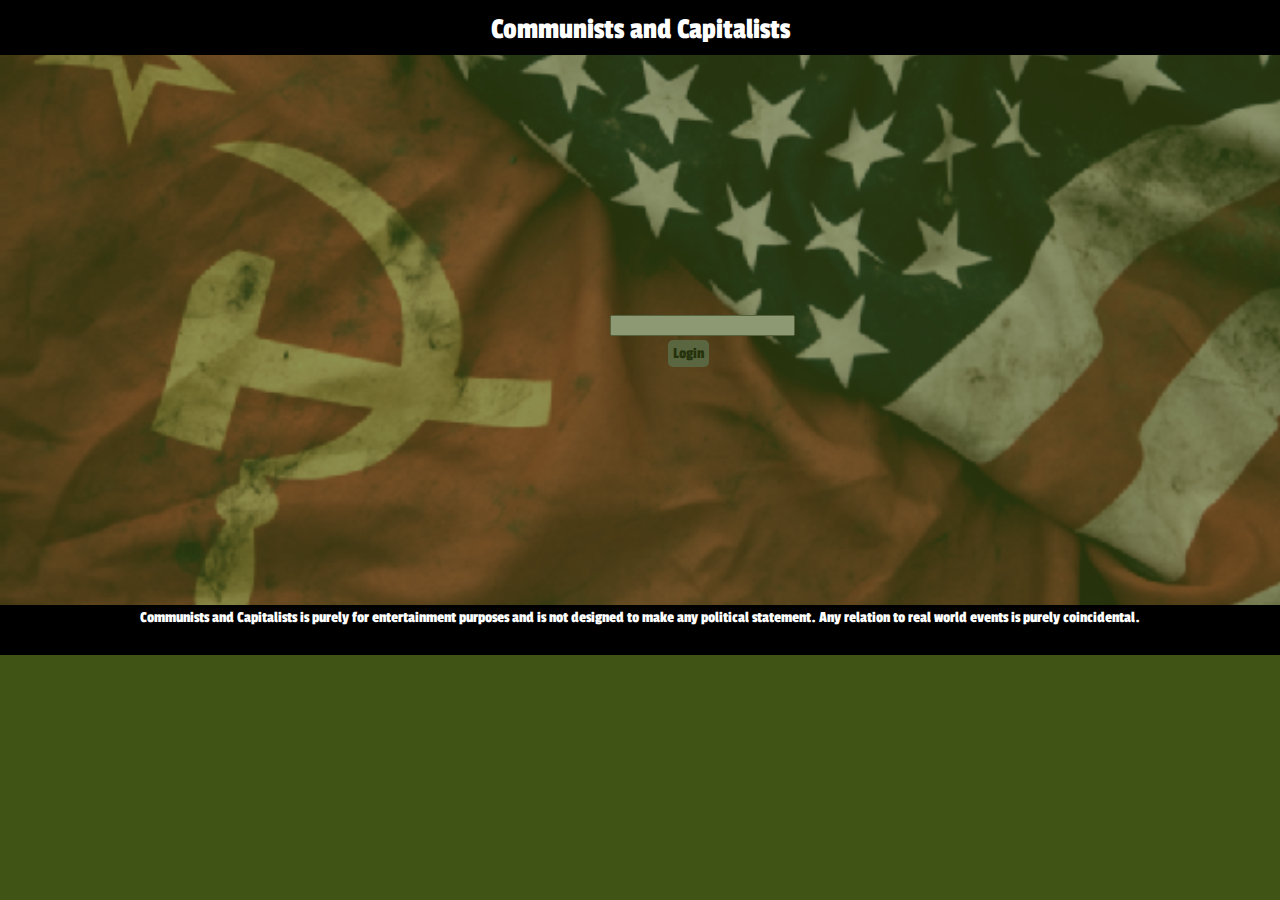
<file: index.html>
<!DOCTYPE html>
<html>
<head>
	<title>Login page</title>

	<link rel="stylesheet" type="text/css" href="css/reset.css">
	<link href='https://fonts.googleapis.com/css?family=Passion+One' rel='stylesheet' type='text/css'>
	<link rel="stylesheet" type="text/css" href="css/style.css">
</head>
<body>
	<header id="title_header">
		<h1 id="title"><b>Communists and Capitalists</b></h1>
	</header>
	<div class="container">
		<div id="login-div">
			<ul>
				<li><input id="name_field"></li>
				<li><a href="team.html" id="login_button">Login</a><!-- <button id="login_button"> Login</button> --></li>
			</ul>
		</div>

	</div>
	<footer id="discalimer_footer">
		<p id="disclaimer"> Communists and Capitalists is purely for entertainment purposes and is not designed to make any political 
		statement. Any relation to real world events is purely coincidental.
		</p>
	</footer>
	<script src="js/jquery-2.1.4.js"></script>
    <script src="js/main.js"></script>
</body>
</html>
</file>
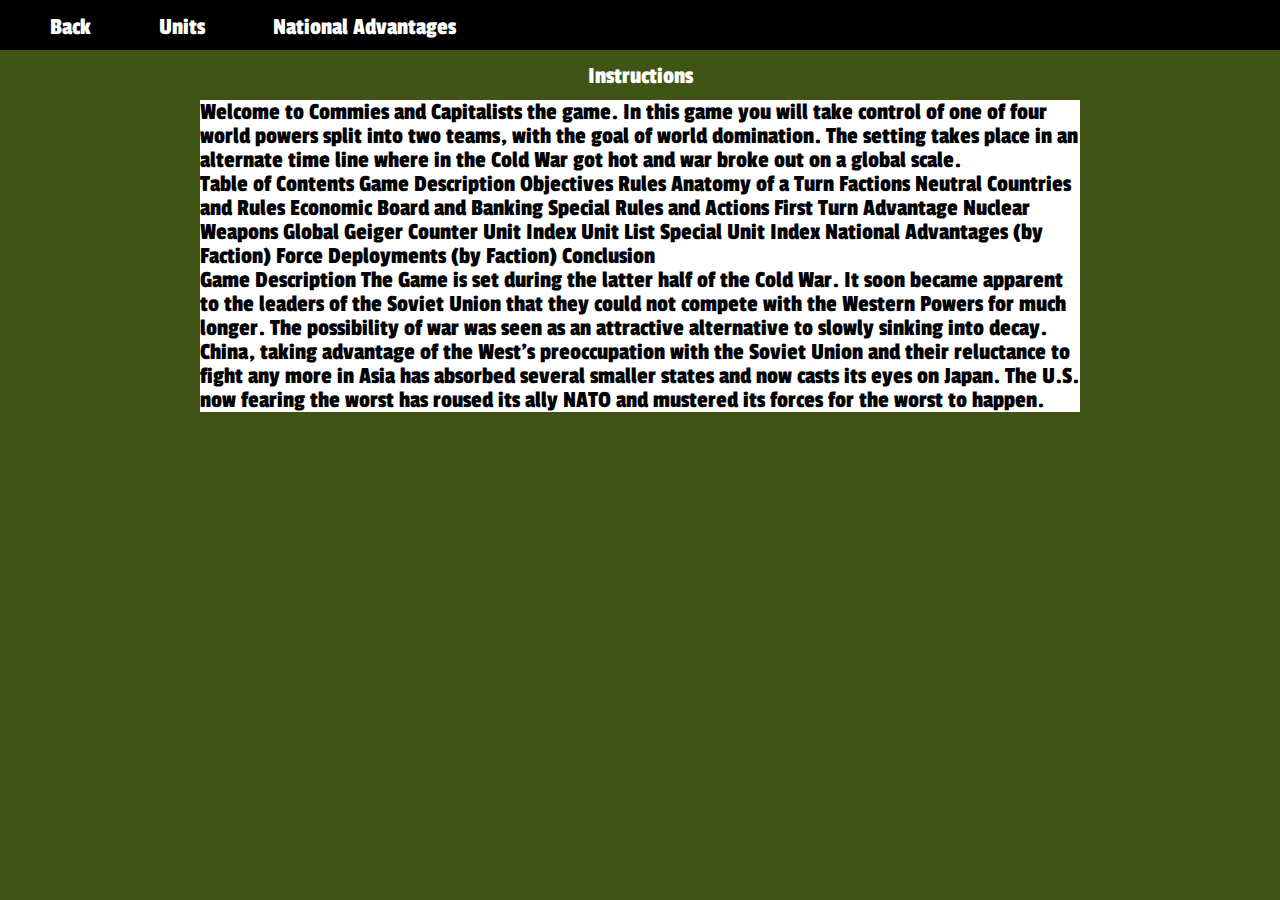
<file: instructions.html>
<!DOCTYPE html>
<html>
	<head>
		<title>Instuctions</title>
		<link rel="stylesheet" type="text/css" href="css/reset.css">
		<link href='https://fonts.googleapis.com/css?family=Passion+One' rel='stylesheet' type='text/css'>
		<link rel="stylesheet" type="text/css" href="css/style.css">
	</head>
	<body>
		<header class="top_bar">
				<nav>
					<ul>
						<li class="list_item"><a href="map.html">Back</a></li>
						<li class="list_item"><a href="units.html">Units</a></li>
						<li class="list_item"><a href="#">National Advantages</a></li>
					</ul>
				</nav>
				<h2 id="pick">Instructions</h2>
		</header>
		<div class="main" id="instruction_main">
			<p class="instruction_text">Welcome to Commies and Capitalists the game. In this game you will take control of one of four world powers split into two teams, with the goal of world domination. The setting takes place in an alternate time line where in the Cold War got hot and war broke out on a global scale.</p>

<p class="instruction_text">
Table of Contents

Game Description
Objectives
Rules
Anatomy of a Turn
Factions
Neutral Countries and Rules
Economic Board and Banking
Special Rules and Actions
First Turn Advantage
Nuclear Weapons
Global Geiger Counter
Unit Index
Unit List
Special Unit Index
National Advantages (by Faction)
Force Deployments (by Faction)
Conclusion

</p>


<p class="instruction_text">
Game Description
	The Game is set during the latter half of the Cold War. It soon became apparent to the leaders of the Soviet Union that they could not compete with the Western Powers for much longer. The possibility of war was seen as an attractive alternative to slowly sinking into decay. China, taking advantage of the West’s preoccupation with the Soviet Union and their reluctance to fight any more in Asia has absorbed several smaller states and now casts its eyes on Japan. The U.S. now fearing the worst has roused its ally NATO and mustered its forces for the worst to happen.
</p>
		</div>
	</body>
</html>
</file>
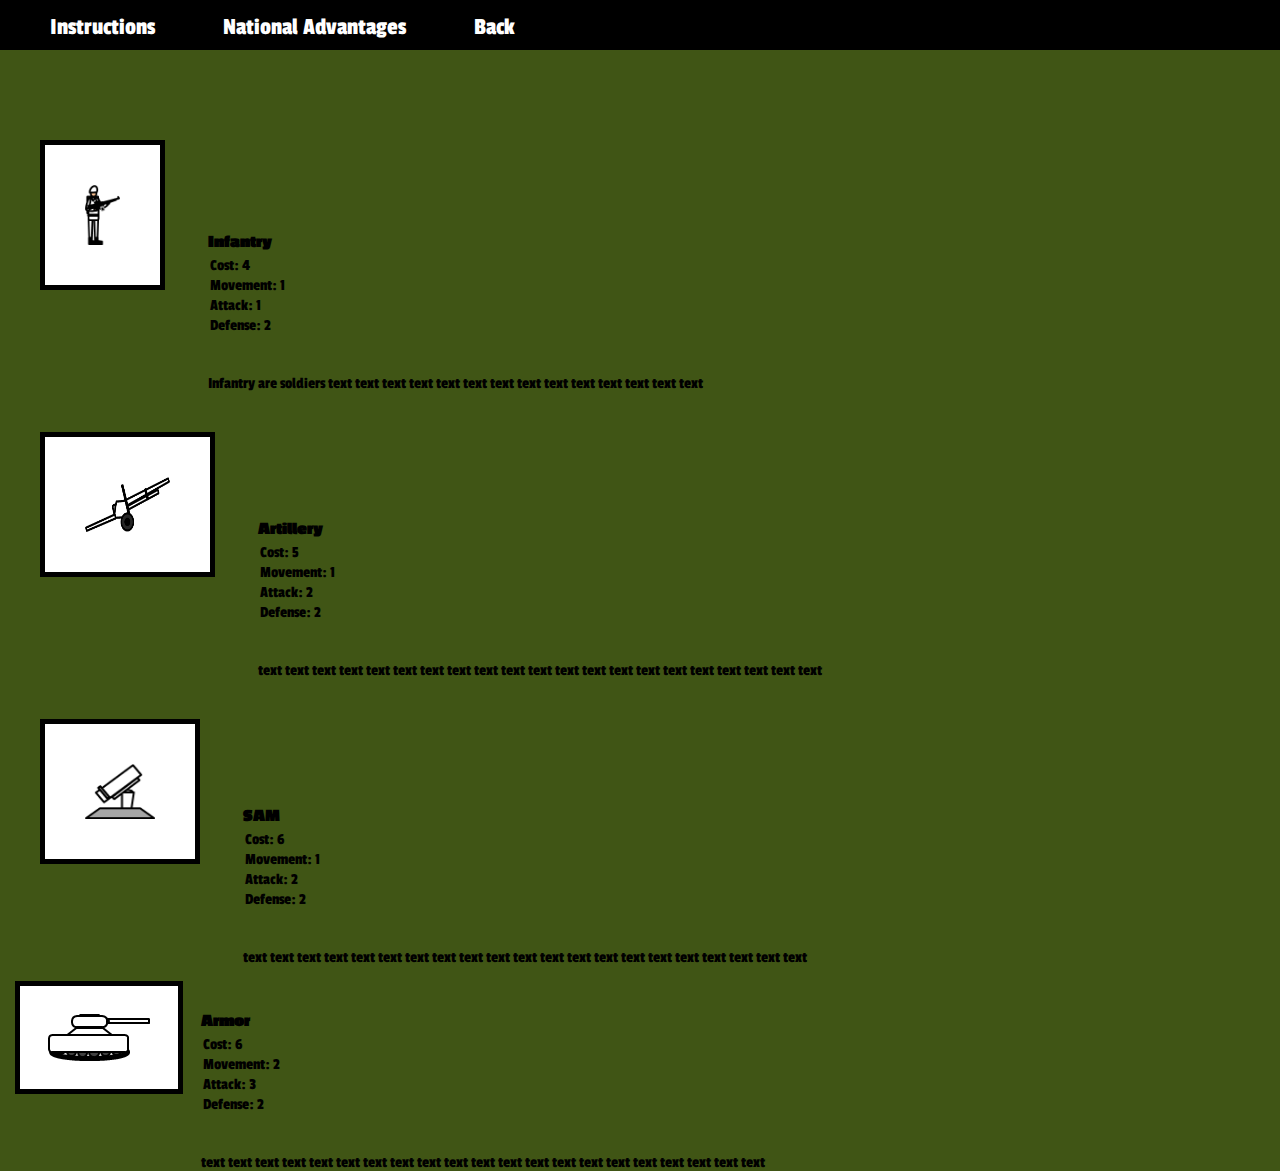
<file: units.html>
<!DOCTYPE html>
<html>
	<head>
		<title> Units Page</title>
		<link rel="stylesheet" type="text/css" href="css/reset.css">
		<link href='https://fonts.googleapis.com/css?family=Passion+One' rel='stylesheet' type='text/css'>
		<link rel="stylesheet" type="text/css" href="css/style.css">
	</head>
	<body>
	<header class="top_bar">
		<nav>
			<ul>
				<li class="list_item"><a href="#">Instructions</a></li>
				<!-- <li class="list_item"><a href="units.html">Units</a></li> -->
				<li class="list_item"><a href="#">National Advantages</a></li>
				<li class="list_item" id="back_button"><a href="map.html">Back</a></li>
			</ul>
		</nav>
	</header>
		<div>
			<div class="unit_div" id="Infantry">
				<img src="images/units/infantry.png" id="infantry_image">
				<div class="unit_text"> 
					<div class="stat_div">
						<h3 class="unit_Name">Infantry</h3>
						<ul class="stats_list">
							<li><p>Cost: 4</p></li>
							<li><p>Movement: 1</p></li>
							<li><p>Attack: 1</p></li>
							<li><p>Defense: 2</p></li>
						</ul>
					</div> 
					<div class="unit_desc">
						<p> Infantry are soldiers text text text text text text text text text text text text text text </p>
					</div>
				</div>
			</div>

			<div class="unit_div" id="Artillery">
				<img src="images/units/artillery.png" id="artillery_image">
				<div class="unit_text"> 
					<div class="stat_div">
						<h3 class="unit_Name">Artillery</h3>
						<ul class="stats_list">
							<li><p>Cost: 5</p></li>
							<li><p>Movement: 1</p></li>
							<li><p>Attack: 2</p></li>
							<li><p>Defense: 2</p></li>
						</ul>
					</div> 
					<div class="unit_desc">
						<p> text text text text text text text text text text text text text text text text text text text text text</p>
					</div>
				</div>
			</div>

			<div class="unit_div" id="SAM">
				<img src="images/units/sam.png" id="sam_image">
				<div class="unit_text"> 
					<div class="stat_div">
						<h3 class="unit_Name">SAM</h3>
						<ul class="stats_list">
							<li><p>Cost: 6</p></li>
							<li><p>Movement: 1</p></li>
							<li><p>Attack: 2</p></li>
							<li><p>Defense: 2</p></li>
						</ul>
					</div> 
					<div class="unit_desc">
						<p> text text text text text text text text text text text text text text text text text text text text text</p>
					</div>
				</div>
			</div>

			<div class="unit_div" id="Armor">
				<img src="images/units/armor.PNG">
				<div class="unit_text"> 
					<div class="stat_div">
						<h3 class="unit_Name">Armor</h3>
						<ul class="stats_list">
							<li><p>Cost: 6</p></li>
							<li><p>Movement: 2</p></li>
							<li><p>Attack: 3</p></li>
							<li><p>Defense: 2</p></li>
						</ul>
					</div> 
					<div class="unit_desc">
						<p> text text text text text text text text text text text text text text text text text text text text text</p>
					</div>
				</div>
			</div>




















		</div>
	</body>
</html>
</file>
<file: css/style.css>
body {
	padding:0px;
	margin:0px;
	background-color: #405515;
	font-family: 'Passion One', cursive;
	
}
#title_header {
	height: 40px;
	background-color: black;
	color:white;
	margin:0px;
	/*padding: 5px;*/
	padding-top: 15px;
	font-size: 30px;
}
#title, #disclaimer {
	text-align: center;
	color:white;
	margin: 0 auto;
}
#discalimer_footer {
	height: 40px;
	background-color: black;
	margin: 0px;
	padding: 5px;
}
.container {
	height:550px;
	background-color: #405515;
	opacity: 0.4;
	background-image: url('../images/background.png');
	background-repeat: no-repeat;
	background-position: center;
	background-size: cover;
	
}
#login-div {
	width: 50px;
	/*margin: 0 auto;*/
	opacity: 1.0;
	/*position: center;*/
	padding-top:250px;
	/*text-align: center;*/
	margin-left: 600px;
	/*padding-left: 500px;*/
}
#name_field {
	opacity: 1.0;
	margin:10px;
}
#login_button {
	opacity: 1.0;
	font-family: 'Passion One', cursive;
	margin-left: 135%;
	margin-top: 30px;
	padding: 5px;

	text-decoration: none;
	background-color: grey;
	color:black;
	border-radius: 5px;
}
button {
	border-radius: 5px;

}

/* Team page styles
*/
#team_main {
	/*opacity: 0.4;*/
	background-image: url('../images/team_background.jpg');
	
	background-repeat: no-repeat;
	background-position: center;
	background-size: cover;
}

#pick {
	padding-top: 10px;
	text-align: center;
	font-size: 24px;
}
.top_bar {
	height: 50px;
	margin-bottom: 50px;
	background-color: black;
	color: white;
	/*position: fixed;*/
}
.list_item {
	display: inline-block;
	padding: 15px;
	padding-left: 50px;

}

.list_item a{
	color: white;
	text-decoration: none;
	font-size: 24px;
}
#us_title {
	color: black;
	text-align: center;
	text-decoration: none;
	margin: 50px;
	font-size: 24px;
	font-style: bold;
}
.team_button {
	height: 150px;
	width: 250px;
	display: block;
	margin-bottom: 50px;
	/*padding-top: 20px;*/
	font-size: 24px;
	font-style: bold;
	border:none;
	text-decoration: none;
	text-align: center;
}

#usa_button {
	background-image: url('../images/flags/us_flag.png');
	background-repeat: no-repeat;
	background-position: center;
	background-size: cover;
	text-align: center;
	text-decoration: none;
	font-size: 104px;
	font-style: bold;
}
#nato_button {
	background-image: url('../images/flags/nato_flag.png');
	background-repeat: no-repeat;
	background-position: center;
	background-size: cover;
}
#soviet_button {
	background-image: url('../images/flags/ussr_flag.png');
	background-repeat: no-repeat;
	background-position: center;
	background-size: cover;
}
#china_button {
	background-image: url('../images/flags/china_flag.jpg');
	background-repeat: no-repeat;
	background-position: center;
	background-size: cover;
}

#cap_div{
	/*display: inline-block;*/
	float: left;
	border-right: 2px solid black;
	margin-left: 200px;
	padding-right: 227px;
}
#com_div {
	/*display: inline-block;*/
	float: right;
	margin-right: 200px;
}

/*
Units styles
*/
.unit_Name {
	font-size: 18px;
	font-weight: 800;
	padding-bottom: 5px;
}

.unit_div {
	/*height:113px;
	width: 168px;*/
}

.unit_div img {
	display: inline-block;
	border: 5px black solid;
	margin: 15px;

}

#infantry_image, #artillery_image, #sam_image {
	background-color: white;
	
}
#infantry_image  {
	width: 35px;
	height: 60px;
	margin:40px;
	padding:40px;
}
#artillery_image {
	width: 85px;
	height: 55px;
	margin:40px;
	padding:40px;
}
#sam_image {
	padding: 40px;
	width: 70px;
	height: 55px;
	margin:40px;
}
.stats_list {
	margin-bottom: 40px;
	display: inline-block;
	/*padding-bottom: 40px;*/
}

.unit_text {
	display: inline-block;
}
.unit_desc p {
	/*display: inline-block;*/
	display: inline-block;
	float: right;
}
li p {
	padding: 2px;
}


/***********************************************************************
Map screen 
*************************************************************************/
#map_div {
	padding:none;
	border: 2px solid black;
	margin:none;
	background-color: grey;
	height:730px;
	width: 100%;
	position: relative;
}
#control_div {
	height:200px;
	background-color: grey;

}


.space {
	position: absolute;
}

#screen {
	width:50%;
	border: 2px black solid;
	background-color: white;
	height:200px;
	float:right;
	border-top: none;
	list-style-type: none;
}

ul li {
	text-decoration: none;
	list-style-type: none;

}
#data {
	list-style-type: none;
}
#data li {
	list-style-type: none;
}
#purchase {
	margin:50px;
	height: 40px;
	width: 80px;
}
#move {
	margin: 50px;
	height: 40px;
	width: 80px;
}
/***************************************************************************
Space IDs
***************************************************************************/
#sz1 {
	top:0px;
	left: 0px;
	height:50px;
	width:200px;
}
#sz2 {
	top: 0px;
	left: 200px;
	height: 55px;
	width: 200px;

}
#bering {
	top:50px;
	left:0px;
	height:50px;
	width:200px;
}

#alaska {
	top: 18px;
	left: 100px;
	z-index: 1;
}

#westCanada {
	top: 27px;
	left: 207px;
	
	z-index: 1;
}
#eastCanada {
	height:203px;
	width: 170px;
	top: 14px;
	left: 340px;
	z-index: 1;
}

#westUS {
	top: 185px;
	left: 268px;
}
#eastUS {
	height:105px;
	width: 115px;
	top:185px;
	left: 345px;
}
#la_city {
	top: 230px;
	left: 278px;
}
#westCoast {
	height:155px;
	width:125px;
	top:109px;
	left:173px;
}

#sz11 {
	top: 97px;
	left: 0px
	height:40px;
	width:160px;
}

/******************************************************************
Instruction styles
******************************************************************/

.instruction_text {
	margin-left: 200px;
	margin-right: 200px;
	font-size:24px;
	background-color: white;
}
</file>
